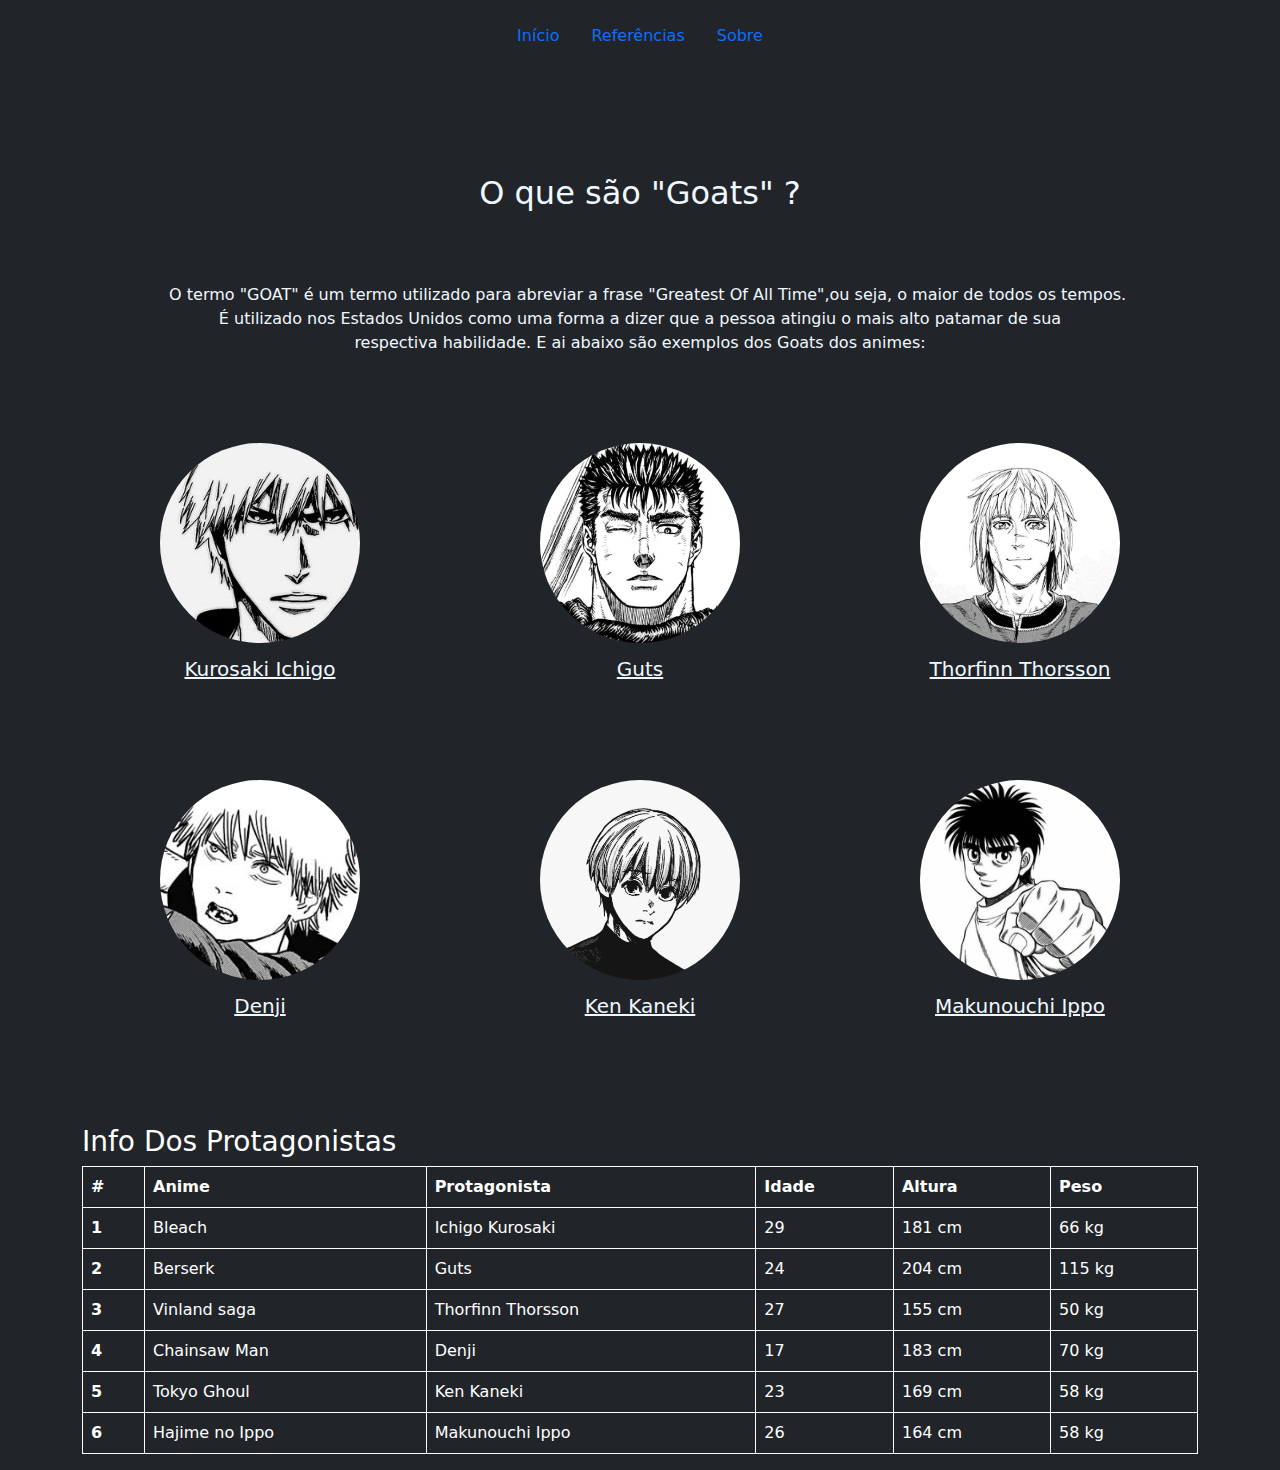
<file: index.html>
<!DOCTYPE html>
<html lang="en">

<head>
    <meta charset="UTF-8">
    <meta name="viewport" content="width=device-width, initial-scale=1.0">
    <title>Info of GOATS</title>
    <link rel="stylesheet" href="./css/bootstrap.min.css">
    <link rel="stylesheet" href="./css/style.css">
</head>

<body>

    <div class="container">
        <header class="d-flex justify-content-center py-3 text-center">
            <ul class="nav nav-pills">
                <li class="nav-item"><a href="../index.html" class="nav-link " >Início</a></li>
                <li class="nav-item"><a href="./telas/referencias.html" class="nav-link">Referências</a></li>
                <li class="nav-item"><a href="./telas/sobre.html" class="nav-link">Sobre</a></li>
            </ul>
        </header>
    </div>
        <p><br><br></p>
        <div>
            <h2 class="texto text-center "> O que são "Goats" ?</h2>
            <br>
            <p class="texto text-center">&nbsp;&nbsp; O termo "GOAT" é um termo utilizado para abreviar a frase
                "Greatest Of All Time",ou seja, o maior de todos os tempos. <br> É utilizado nos Estados Unidos como uma forma a dizer que a pessoa atingiu o mais alto patamar de sua <br> respectiva habilidade. E ai abaixo são exemplos dos Goats dos animes:
            </p>
        </div>
    </div>
    <br><br><br>
    <div class="container">
        <div class="row mb-3 text-center">
            <div class="col-4 themed-grid-col">
                <a href="./telas/Kurosaki Ichigo.html">
                    <img class="rounded-circle imgPorts " src="imgs/Ichigo.jpg" alt="">
                    <p class="textoRadio">Kurosaki Ichigo</p>
                </a>
            </div>
            <div class="col-4 themed-grid-col">
                <a href="./telas/Guts.html">
                    <img class="rounded-circle imgPorts " src="imgs/Guts.jpg" alt="">
                    <p class="textoRadio">Guts</p>

                </a>
            </div>
            <div class="col-4 themed-grid-col">
                <a href="./telas/Thorfinn.html">
                    <img class="rounded-circle imgPorts " src="imgs/Thorfinn.jpg" alt="">
                    <p class="textoRadio">Thorfinn Thorsson</p>
                </a>
            </div>
        </div>
        <div class="b-example-divider">
            <p><br><br></p>
        </div>
        <div class="row mb-3 text-center">
            <div class="col-4 themed-grid-col">
                <a href="./telas/Denji.html">
                    <img class="rounded-circle imgPorts " src="imgs/DenjiIcon.jpg" alt="">
                    <p class="textoRadio">Denji</p>
                </a>
            </div>
            <div class="col-4 themed-grid-col">
                <a href="./telas/Ken Kaneki.html">
                    <img class="rounded-circle imgPorts " src="imgs/Kaneki.jpg" alt="">
                    <p class="textoRadio">Ken Kaneki</p>
                </a>
            </div>
            <div class="col-4 themed-grid-col">
                <a href="./telas/Makunouchi Ippo.html">
                    <img class="rounded-circle imgPorts " src="imgs/Ippo.jpg" alt="">
                    <p class="textoRadio">Makunouchi Ippo</p>
                </a>
            </div>
        </div>
        <br><br><br>
        <h3 class="text-white">Info Dos Protagonistas</h3>
        <div class="TabelaCenter">
            <table class="table table-bordered ">
                <thead>
                    <tr class="gray">
                        <th scope="col">#</th>
                        <th scope="col">Anime</th>
                        <th scope="col">Protagonista</th>
                        <th scope="col">Idade</th>
                        <th scope="col">Altura</th>
                        <th scope="col">Peso</th>
                    </tr>
                </thead>
                <tbody>
                    <tr class="gray">
                        <th scope="row">1</th>
                        <td class="gray">Bleach</td>
                        <td class="gray">Ichigo Kurosaki</td>
                        <td class="gray">29</td>
                        <td class="gray">181 cm </td>
                        <td class="gray">66 kg</td>
                    </tr>
                    <tr class="gray">
                        <th scope="row">2</th>
                        <td class="gray">Berserk</td>
                        <td class="gray">Guts</td>
                        <td class="gray">24</td>
                        <td class="gray">204 cm</td>
                        <td class="gray">115 kg</td>
                    </tr>
                    <tr class="gray">
                        <th scope="row">3</th>
                        <td class="gray">Vinland saga</td>
                        <td class="gray">Thorfinn Thorsson</td>
                        <td class="gray">27</td>
                        <td class="gray">155 cm</td>
                        <td class="gray">50 kg</td>
                    </tr>
                    <tr class="gray">
                        <th scope="row">4</th>
                        <td class="gray">Chainsaw Man</td>
                        <td class="gray">Denji</td>
                        <td class="gray">17</td>
                        <td class="gray">183 cm</td>
                        <td class="gray"> 70 kg</td>
                    </tr>
                    <tr class="gray">
                        <th scope="row">5</th>
                        <td class="gray">Tokyo Ghoul</td>
                        <td class="gray">Ken Kaneki</td>
                        <td class="gray">23</td>
                        <td class="gray">169 cm </td>
                        <td class="gray">58 kg </td>
                    </tr>
                    <tr class="gray">
                        <th scope="row">6</th>
                        <td class="gray">Hajime no Ippo</td>
                        <td class="gray">Makunouchi Ippo</td>
                        <td class="gray">26</td>
                        <td class="gray">164 cm</td>
                        <td class="gray">58 kg</td>
                    </tr>
                </tbody>
            </table>
        </div>
    </div>
    </div>
</body>

</html>
</file>
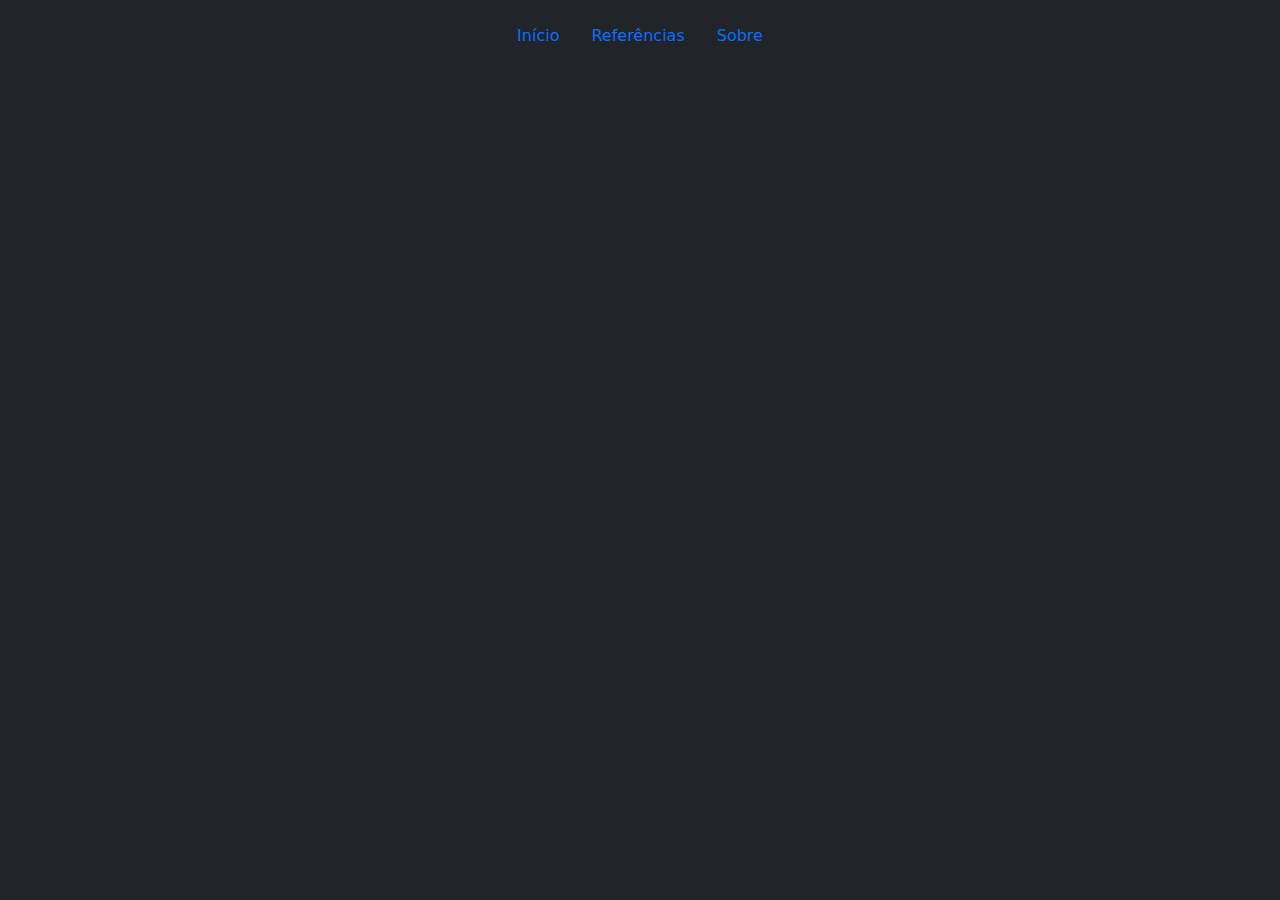
<file: telas/Denji.html>
<!DOCTYPE html>
<html lang="en">

<head>
    <meta charset="UTF-8">
    <meta name="viewport" content="width=device-width, initial-scale=1.0">
    <title>Referências</title>
    <link rel="stylesheet" href="../css/bootstrap.min.css">
    <link rel="stylesheet" href="../css/style.css">
</head>


<body>
    
    <div class="container">
        <header class="d-flex justify-content-center py-3 text-center">
            <ul class="nav nav-pills">
                <li class="nav-item"><a href="../index.html" class="nav-link ">Início</a></li>
                <li class="nav-item"><a href="./referencias.html" class="nav-link">Referências</a></li>
                <li class="nav-item"><a href="./sobre.html" class="nav-link">Sobre</a></li>
            </ul>
        </header>
    </div>
    <div>
        <p><br><br><br><br></p>
    </div>
    
</body>
</file>
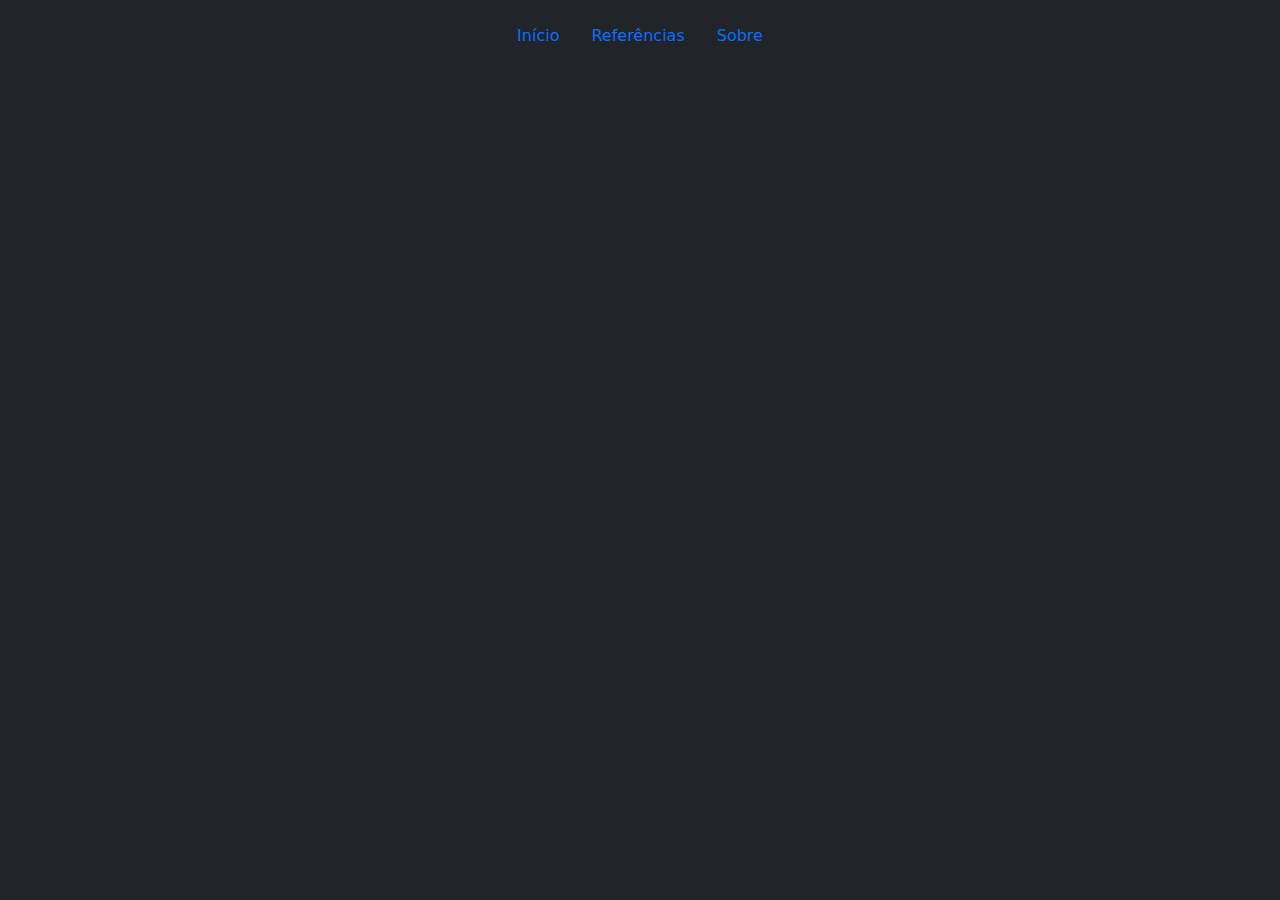
<file: telas/Guts.html>
<!DOCTYPE html>
<html lang="en">

<head>
    <meta charset="UTF-8">
    <meta name="viewport" content="width=device-width, initial-scale=1.0">
    <title>Referências</title>
    <link rel="stylesheet" href="../css/bootstrap.min.css">
    <link rel="stylesheet" href="../css/style.css">
</head>

<body>
    
    <div class="container">
        <header class="d-flex justify-content-center py-3 text-center">
            <ul class="nav nav-pills">
                <li class="nav-item"><a href="../index.html" class="nav-link " >Início</a></li>
                <li class="nav-item"><a href="./referencias.html" class="nav-link">Referências</a></li>
                <li class="nav-item"><a href="./sobre.html" class="nav-link">Sobre</a></li>
            </ul>
        </header>
    </div>
    <div>
        <p><br><br><br><br></p>
    </div>
    
</body>
</file>
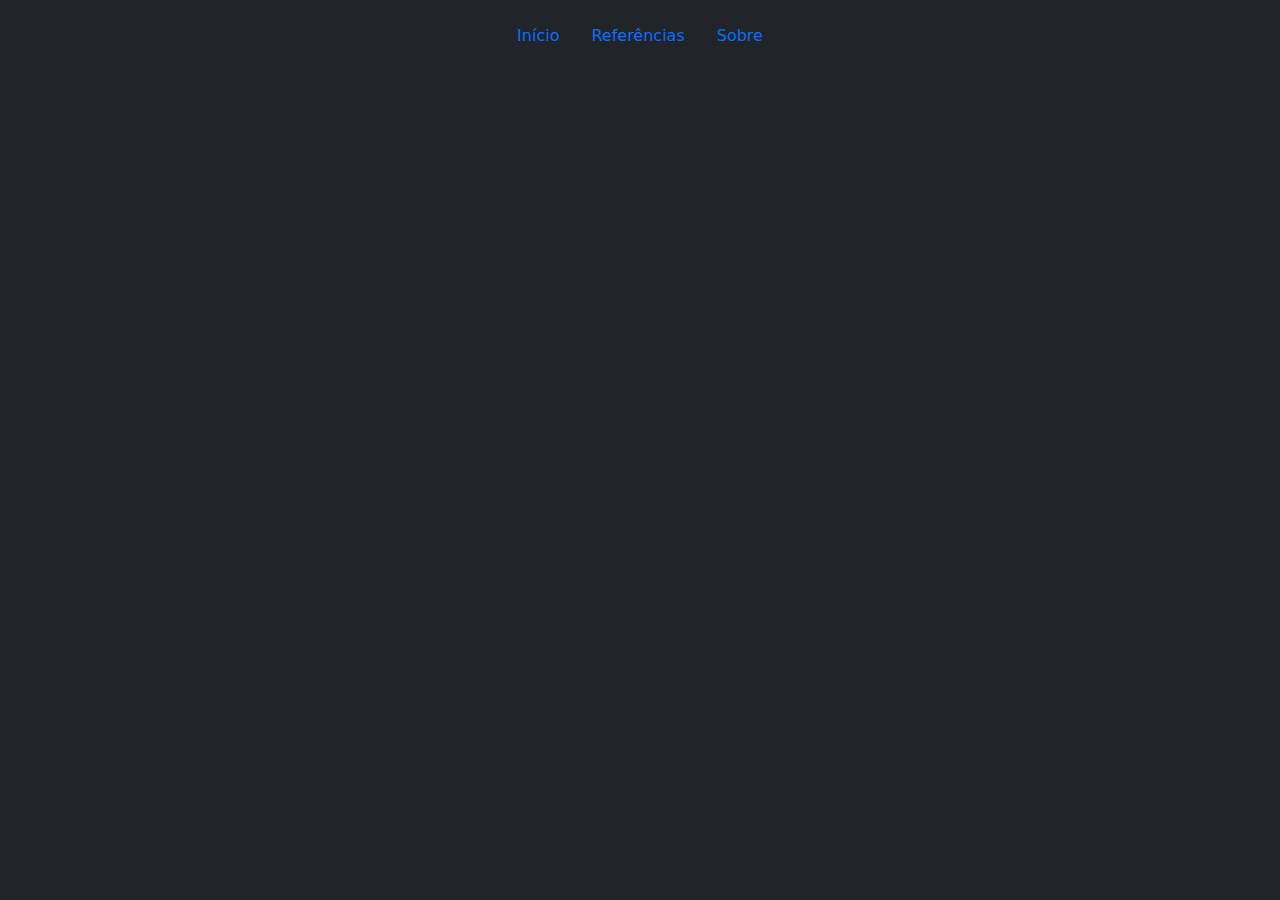
<file: telas/Ken Kaneki.html>
<!DOCTYPE html>
<html lang="en">

    <head>
        <meta charset="UTF-8">
        <meta name="viewport" content="width=device-width, initial-scale=1.0">
        <title>Referências</title>
        <link rel="stylesheet" href="../css/bootstrap.min.css">
        <link rel="stylesheet" href="../css/style.css">
    </head>
    
<body>
    
    <div class="container">
        <header class="d-flex justify-content-center py-3 text-center">
            <ul class="nav nav-pills">
                <li class="nav-item"><a href="../index.html" class="nav-link " >Início</a></li>
                <li class="nav-item"><a href="./referencias.html" class="nav-link">Referências</a></li>
                <li class="nav-item"><a href="./sobre.html" class="nav-link">Sobre</a></li>
            </ul>
        </header>
    </div>
    <div>
        <p><br><br><br><br></p>
    </div>
    
</body>
</file>
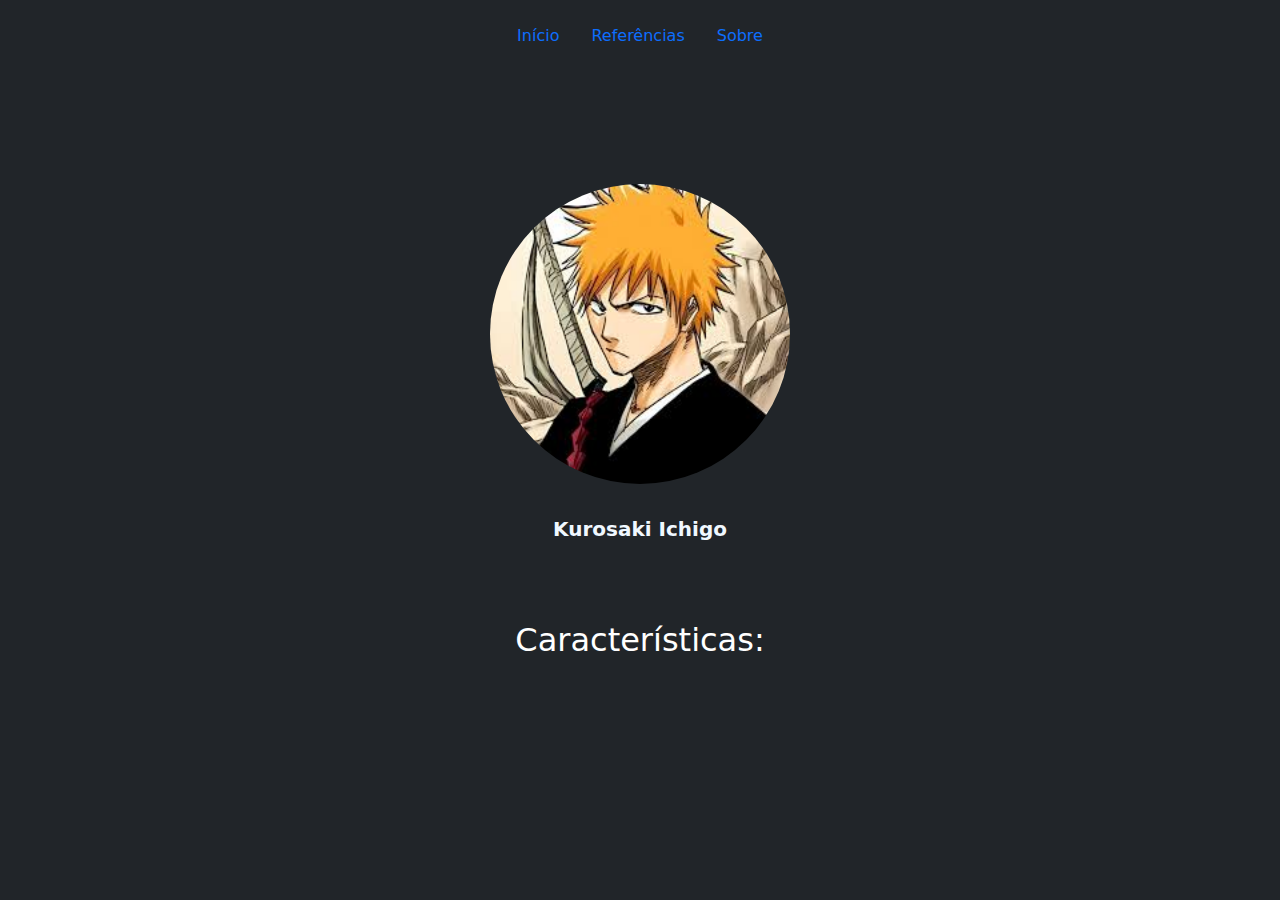
<file: telas/Kurosaki Ichigo.html>
<!DOCTYPE html>
<html lang="en">

<head>
    <meta charset="UTF-8">
    <meta name="viewport" content="width=device-width, initial-scale=1.0">
    <title>Referências</title>
    <link rel="stylesheet" href="../css/bootstrap.min.css">
    <link rel="stylesheet" href="../css/style.css">
</head>


<body>

    <div class="container">
        <header class="d-flex justify-content-center py-3 text-center">
            <ul class="nav nav-pills">
                <li class="nav-item"><a href="../index.html" class="nav-link " >Início</a></li>
                <li class="nav-item"><a href="./referencias.html" class="nav-link">Referências</a></li>
                <li class="nav-item"><a href="./sobre.html" class="nav-link">Sobre</a></li>
            </ul>
        </header>
    </div>
    <div>
        <p><br><br><br><br></p>
    </div>

    <div class="container text-center">
        <img class="imgPortsInfo" src="../imgs/IchigoKurosakiPort.jpg" alt="">
        <br>
        <h1 class="textoRadio"><strong>Kurosaki Ichigo</strong></h1>
    </div>
    <div class="container text-center text-white">
        <br>
        <br>
        <br>
        <h2>Características:</h2>
        <br>
        

    </div>

</body>
</file>
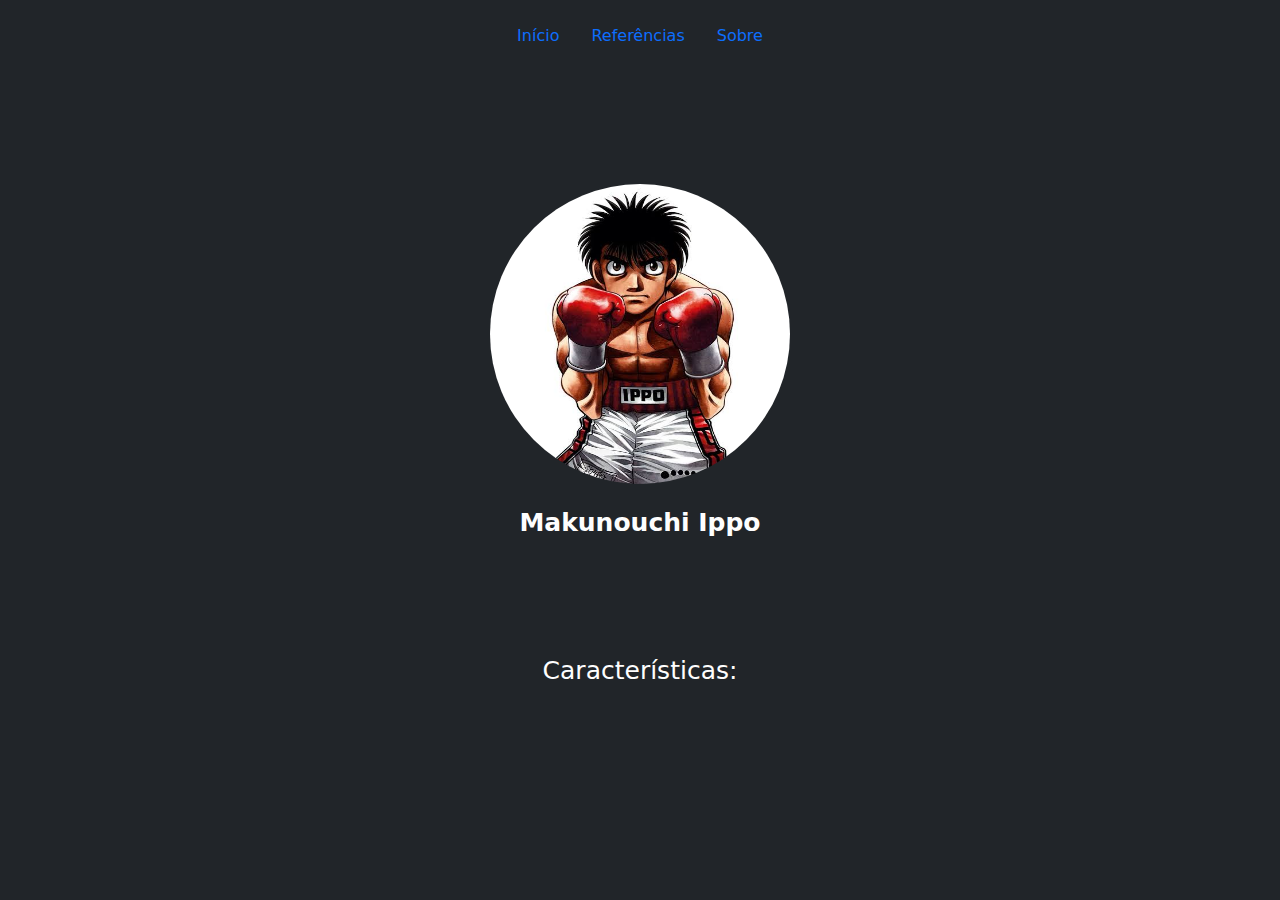
<file: telas/Makunouchi Ippo.html>
<!DOCTYPE html>
<html lang="en">

<head>
    <meta charset="UTF-8">
    <meta name="viewport" content="width=device-width, initial-scale=1.0">
    <title>Referências</title>
    <link rel="stylesheet" href="../css/bootstrap.min.css">
    <link rel="stylesheet" href="../css/style.css">
</head>


<body>

    <div class="container">
        <header class="d-flex justify-content-center py-3 text-center">
            <ul class="nav nav-pills">
                <li class="nav-item"><a href="../index.html" class="nav-link " >Início</a></li>
                <li class="nav-item"><a href="./referencias.html" class="nav-link">Referências</a></li>
                <li class="nav-item"><a href="./sobre.html" class="nav-link">Sobre</a></li>
            </ul>
        </header>
    </div>
        <p><br><br><br><br></p>
    </div>

    <div class="container text-center">
        <img class="imgPortsInfo" src="../imgs/IppoInfo.jpg" alt="">
        <br><br>
        <h1 class="textoPort"><strong>Makunouchi Ippo</strong></h1>
    </div>
    <div class="container text-center texto">
        <br><br><br>
        <h2 class="textoPort">Características:</h2>
        <br>


    </div>

</body>
</file>
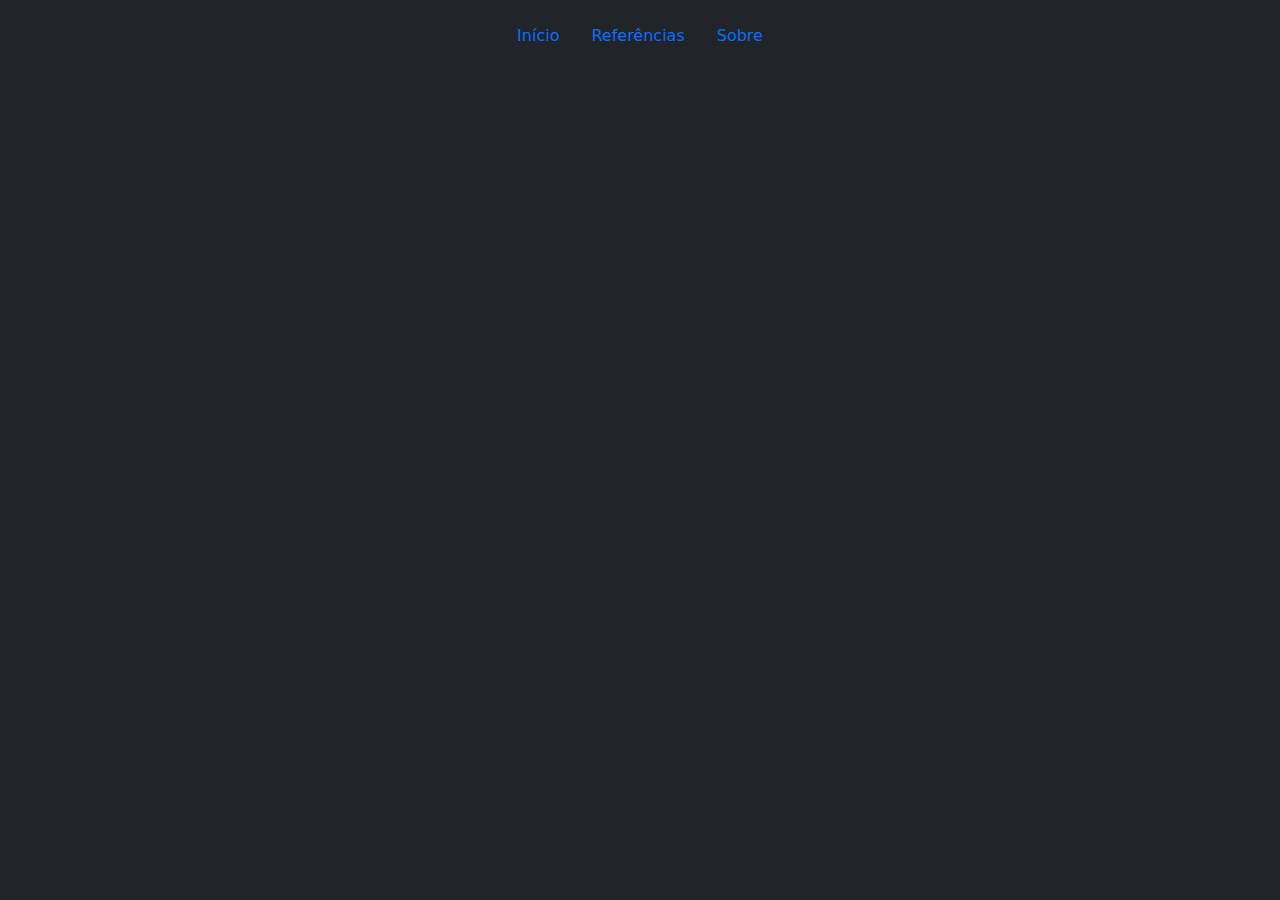
<file: telas/referencias.html>
<!DOCTYPE html>
<html lang="en">

<head>
    <meta charset="UTF-8">
    <meta name="viewport" content="width=device-width, initial-scale=1.0">
    <title>Referências</title>
    <link rel="stylesheet" href="../css/bootstrap.min.css">
    <link rel="stylesheet" href="../css/style.css">
</head>

<body>

    <div class="container">
        <header class="d-flex justify-content-center py-3 text-center">
            <ul class="nav nav-pills">
                <li class="nav-item"><a href="../index.html" class="nav-link " >Início</a></li>
                <li class="nav-item"><a href="./referencias.html" class="nav-link">Referências</a></li>
                <li class="nav-item"><a href="./sobre.html" class="nav-link">Sobre</a></li>
            </ul>
        </header>
    </div>

</body>

</html>
</file>
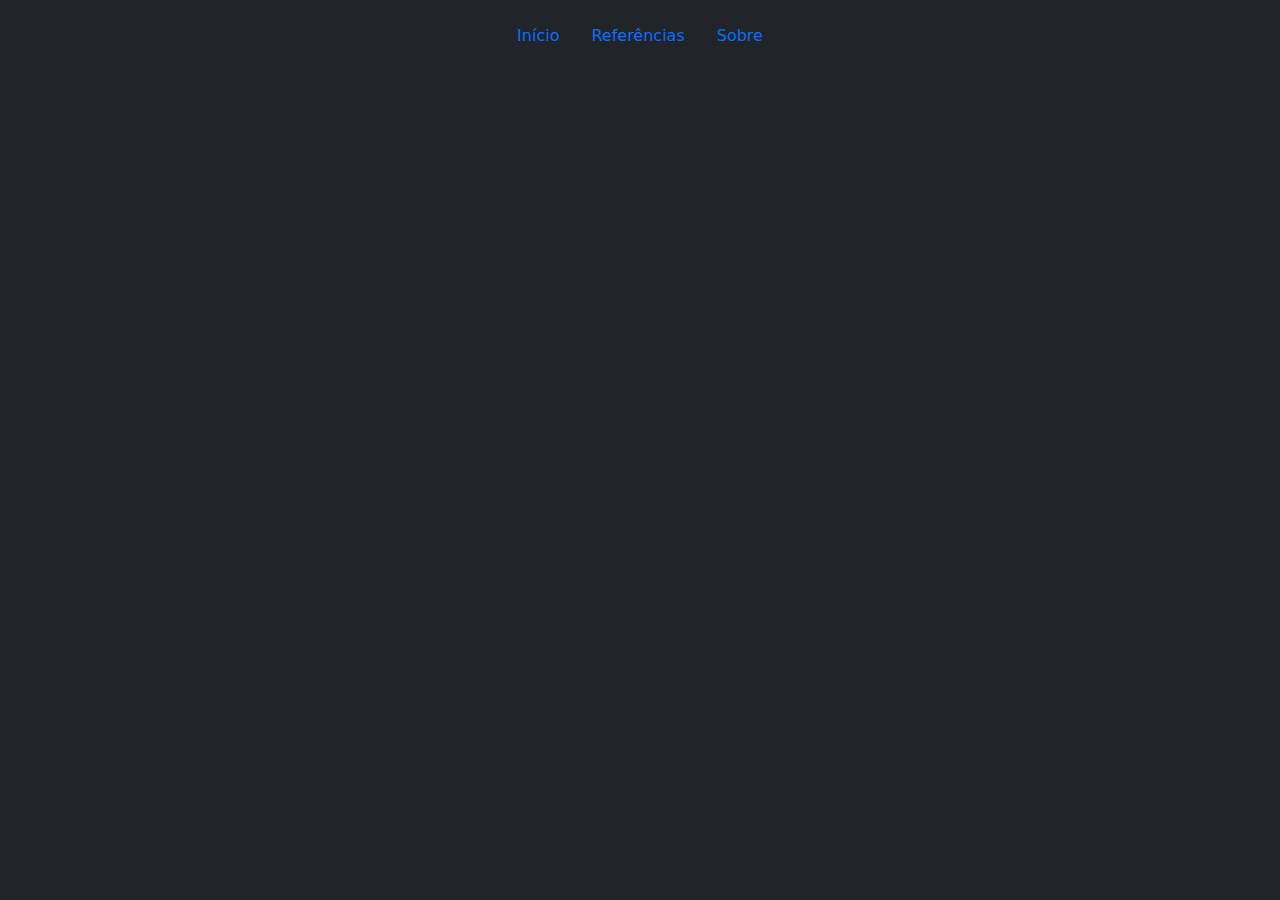
<file: telas/sobre.html>
<!DOCTYPE html>
<html lang="en">

<head>
    <meta charset="UTF-8">
    <meta name="viewport" content="width=device-width, initial-scale=1.0">
    <title>Sobre</title>
    <link rel="stylesheet" href="../css/bootstrap.min.css">
    <link rel="stylesheet" href="../css/style.css">
</head>

<body>
    
    <div class="container">
        <header class="d-flex justify-content-center py-3 text-center">
            <ul class="nav nav-pills">
                <li class="nav-item"><a href="../index.html" class="nav-link " >Início</a></li>
                <li class="nav-item"><a href="./referencias.html" class="nav-link">Referências</a></li>
                <li class="nav-item"><a href="./sobre.html" class="nav-link">Sobre</a></li>
            </ul>
        </header>
    </div>
        <p><br><br><br><br></p>
    </div>
    
</body>
</file>
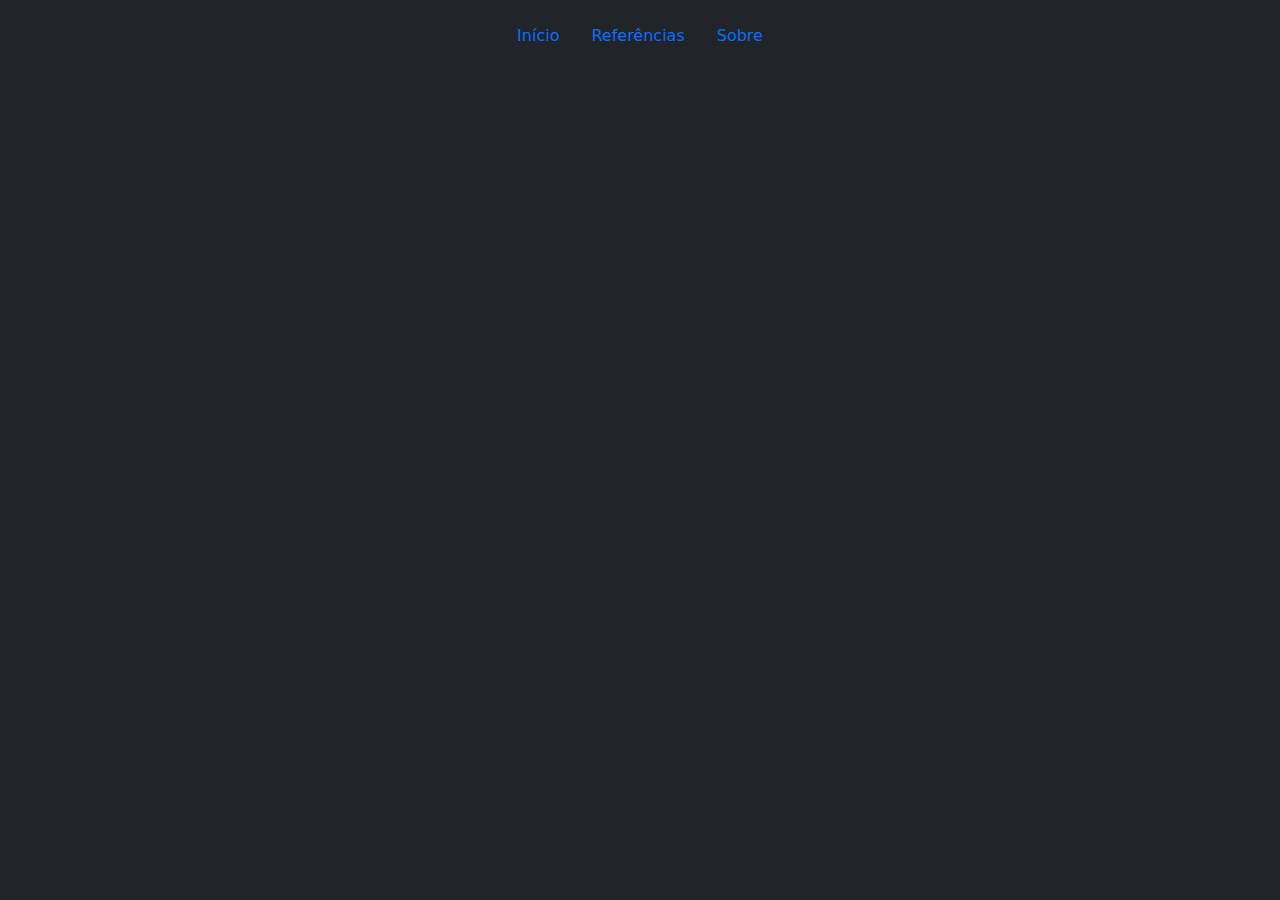
<file: telas/Thorfinn.html>
<!DOCTYPE html>
<html lang="en">

<head>
    <meta charset="UTF-8">
    <meta name="viewport" content="width=device-width, initial-scale=1.0">
    <title>Info of GOATS</title>
    <link rel="stylesheet" href="../css/bootstrap.min.css">
    <link rel="stylesheet" href="../css/style.css">
</head>

<body>
    
    <div class="container">
        <header class="d-flex justify-content-center py-3 text-center">
            <ul class="nav nav-pills">
                <li class="nav-item"><a href="../index.html" class="nav-link " >Início</a></li>
                <li class="nav-item"><a href="./referencias.html" class="nav-link">Referências</a></li>
                <li class="nav-item"><a href="./sobre.html" class="nav-link">Sobre</a></li>
            </ul>
        </header>
    </div>
        <p><br><br><br><br></p>
    
</body>
</file>
<file: css/style.css>
a {
  color: aliceblue;
}
body {
  background-color: #212529;
}

.table,
.table-bordered,
.table-dark {
  border-color: white;
  border: 20px;
  width: 100%;
}
.TabelaCenter {
  justify-content: center;
  align-items: center;
}
.gray th {
  background-color: #212529;
  border: 1px solid white;
  color: white;
}

.gray td {
  background-color: #212529;
  border: 1px solid white;
  color: white;
}

.imgPersonagens {
  width: 150px;
  height: 150px;
}

.textoRadio {
  padding-top: 3%;
  font-size: 20px;
  color: aliceblue;
}

.texto {
  padding-top: 3%;
  color: aliceblue;
}

.textoPort {
  color: rgb(254, 254, 254);
  font-size: 16px;
}

.imgPorts {
  width: 100%;
  height: 75%;
  border-radius: 150%;
}

.imgPorts:hover {
  scale: 1.05;
}

.imgPortsInfo {
  width: 150px;
  height: 150px;
  border-radius: 150%;
}

@media screen and (min-width: 343px) {
  a {
    color: aliceblue;
  }
  body {
    background-color: #212529;
  }

  .table,
  .table-bordered,
  .table-dark {
    border-color: white;
    border: 20px;
  }

  .gray th {
    background-color: #212529;
    border: 1px solid white;
    color: white;
  }

  .gray td {
    background-color: #212529;
    border: 1px solid white;
    color: white;
  }

  .imgPersonagens {
    width: 150px;
    height: 150px;
  }

  .textoRadio {
    padding-top: 3%;
    color: aliceblue;
  }

  .texto {
    color: aliceblue;
  }

  .textoPort {
    color: rgb(254, 254, 254);
    font-size: 15px;
  }

  .imgPorts {
    width: 100px;
    height: 100px;
    border-radius: 150%;
  }

  .imgPorts:hover {
    scale: 1.05;
  }

  .imgPortsInfo {
    width: 200px;
    height: 200px;
    border-radius: 150%;
  }
}

@media screen and (min-width: 700px) {
  a {
    color: aliceblue;
  }
  body {
    background-color: #212529;
  }

  .table,
  .table-bordered,
  .table-dark {
    border-color: white;
    border: 20px;
  }

  .gray th {
    background-color: #212529;
    border: 1px solid white;
    color: white;
  }

  .gray td {
    background-color: #212529;
    border: 1px solid white;
    color: white;
  }

  .imgPersonagens {
    width: 150px;
    height: 150px;
  }

  .textoRadio {
    padding-top: 3%;
    color: aliceblue;
  }

  .texto {
    color: aliceblue;
  }

  .textoPort {
    color: rgb(254, 254, 254);
    font-size: 25px;
  }

  .imgPorts {
    width: 150px;
    height: 150px;
    border-radius: 150%;
  }

  .imgPortsInfo {
    width: 250px;
    height: 250px;
    border-radius: 150%;
  }
}

@media screen and (min-width: 1000px) {
  a {
    color: aliceblue;
  }
  body {
    background-color: #212529;
  }

  .table,
  .table-bordered,
  .table-dark {
    border-color: white;
    border: 20px;
  }

  .gray th {
    background-color: #212529;
    border: 1px solid white;
    color: white;
  }

  .gray td {
    background-color: #212529;
    border: 1px solid white;
    color: white;
  }

  .imgPersonagens {
    width: 150px;
    height: 150px;
  }

  .textoRadio {
    padding-top: 3%;
    color: aliceblue;
  }

  .texto {
    color: aliceblue;
  }

  .textoPort {
    color: rgb(254, 254, 254);
    font-size: 25px;
  }

  .imgPorts {
    width: 200px;
    height: 200px;
    border-radius: 150%;
  }

  .imgPortsInfo {
    width: 300px;
    height: 300px;
    border-radius: 150%;
  }
}
@media screen and (min-width: 1650px) {
  a {
    color: aliceblue;
  }
  body {
    background-color: #212529;
  }

  .table,
  .table-bordered,
  .table-dark {
    border-color: white;
    border: 20px;
  }

  .gray th {
    background-color: #212529;
    border: 1px solid white;
    color: white;
  }

  .gray td {
    background-color: #212529;
    border: 1px solid white;
    color: white;
  }

  .imgPersonagens {
    width: 150px;
    height: 150px;
  }

  .textoRadio {
    padding-top: 3%;
    color: aliceblue;
  }

  .texto {
    color: aliceblue;
  }

  .textoPort {
    color: rgb(254, 254, 254);
    font-size: 25px;
  }

  .imgPorts {
    width: 250px;
    height: 250px;
    border-radius: 150%;
  }

  .imgPortsInfo {
    width: 350px;
    height: 350px;
    border-radius: 150%;
  }
}
</file>
